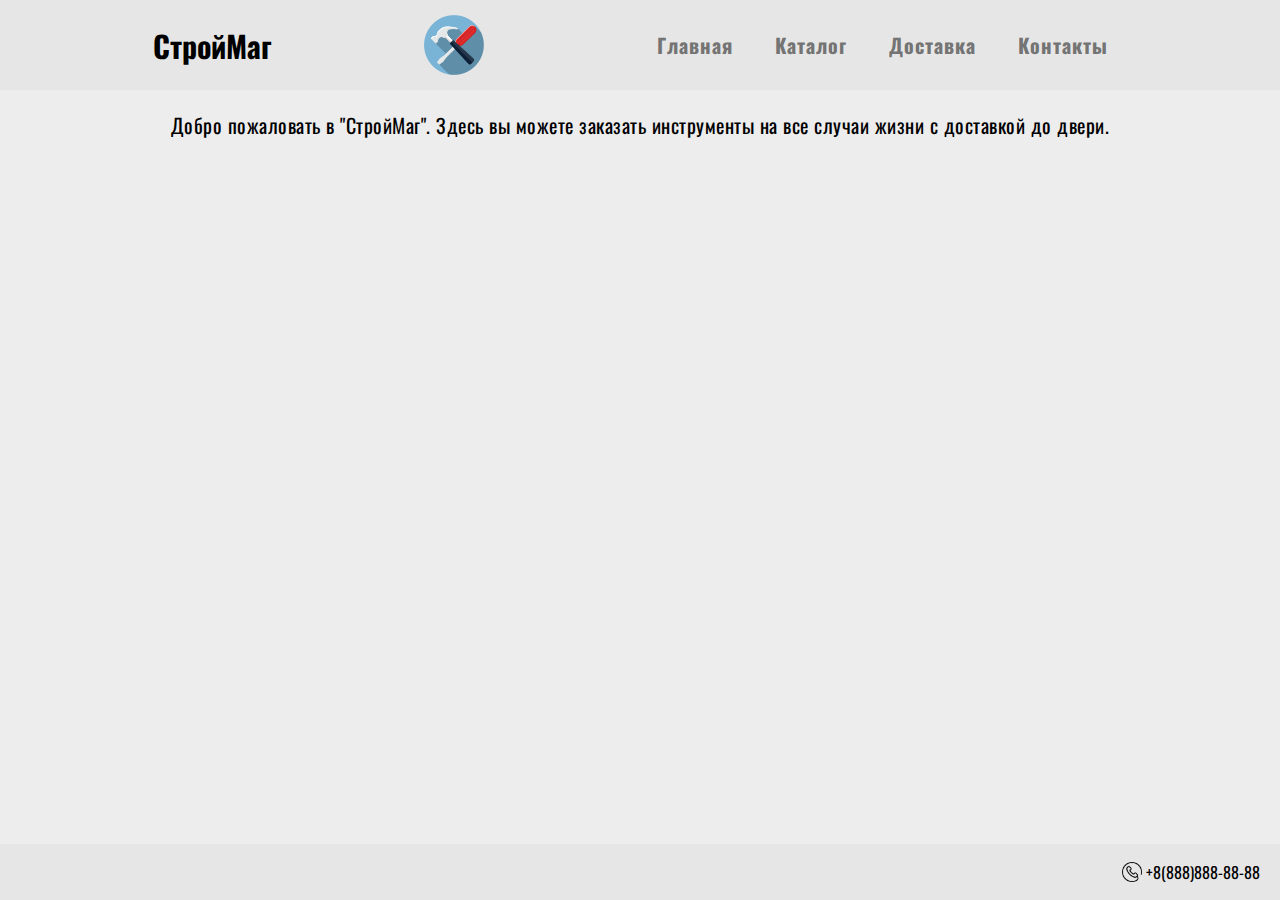
<file: index.html>
<!DOCTYPE html>
<html lang="ru">

<head>
    <meta charset="UTF-8">
    <meta http-equiv="X-UA-Compatible" content="IE=edge">
    <meta name="viewport" content="width=device-width, initial-scale=1.0, maximum-scale=1.0">
    <link rel="shortcut icon" type="image/png" href="icon/logo-icon.png">
    <link rel="stylesheet" href="css/styles.css">
    <title>СтройМаг</title>
</head>

<body>
    <div class="wrapper">
        <header>
            <nav class="nav-menu">
                <p class="shop-name">СтройМаг</p>
                <a class="menu-logo"><img src="icon/logo-orig.png" alt="Логотип"></a>
                <ul class="ul-menu">
                    <li class="menu-item"><a>Главная</a></li>
                    <li class="menu-item"><a href="shop.html">Каталог</a></li>
                    <li class="menu-item"><a href="delivery.html">Доставка</a></li>
                    <li class="menu-item"><a href="contacts.html">Контакты</a></li>
                </ul>
            </nav>
        </header>
        <main>
            <p>
                Добро пожаловать в "СтройМаг". Здесь вы можете заказать инструменты на все случаи жизни с доставкой до двери.
            </p>
        </main>
        <footer>
            <p class="footer-tel"><img src="./icon/telephone.png" alt="Телефон:">+8(888)888-88-88</p>
        </footer>
    </div>
</body>

</html>
</file>
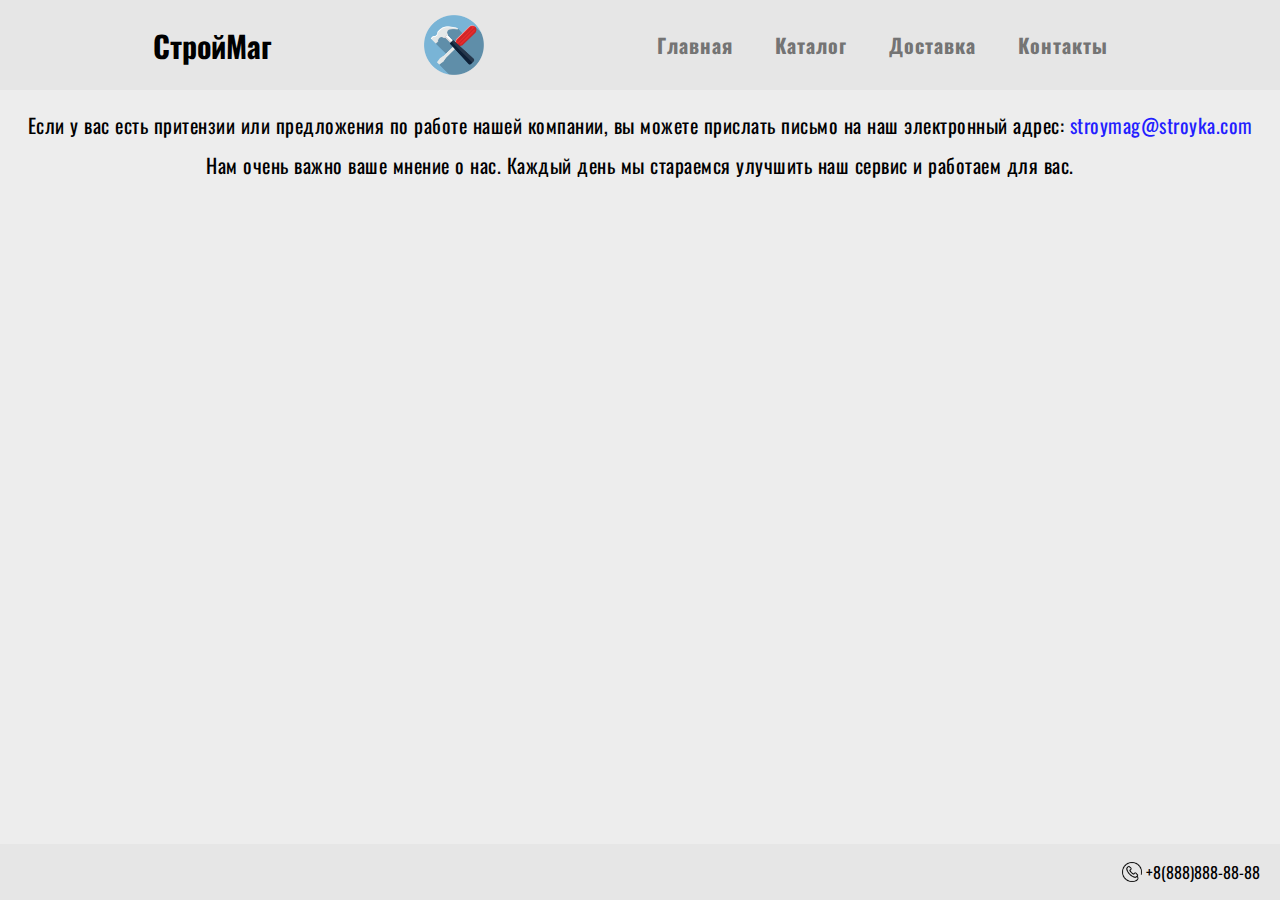
<file: contacts.html>
<!DOCTYPE html>
<html lang="ru">

<head>
    <meta charset="UTF-8">
    <meta http-equiv="X-UA-Compatible" content="IE=edge">
    <meta name="viewport" content="width=device-width, initial-scale=1.0, maximum-scale=1.0">
    <link rel="shortcut icon" type="image/png" href="icon/logo-icon.png">
    <link rel="stylesheet" href="css/styles.css">
    <title>СтройМаг</title>
</head>

<body>
    <div class="wrapper">
        <header>
            <nav class="nav-menu">
                <p class="shop-name">СтройМаг</p>
                <a class="menu-logo"><img src="icon/logo-orig.png" alt="Логотип"></a>
                <ul class="ul-menu">
                    <li class="menu-item"><a href="index.html">Главная</a></li>
                    <li class="menu-item"><a href="shop.html">Каталог</a></li>
                    <li class="menu-item"><a href="delivery.html">Доставка</a></li>
                    <li class="menu-item"><a>Контакты</a></li>
                </ul>
            </nav>
        </header>
        <main class="contacts-main">
            <p>
                Если у вас есть притензии или предложения по работе нашей компании, вы можете прислать письмо на наш
                электронный адрес: <span>stroymag@stroyka.com</span>
            </p>
            <p>
                Нам очень важно ваше мнение о нас. Каждый день мы стараемся улучшить наш сервис и работаем для вас.
            </p>
        </main>
        <footer>
            <p class="footer-tel"><img src="./icon/telephone.png" alt="Телефон:">+8(888)888-88-88</p>
        </footer>
    </div>
</body>

</html>
</file>
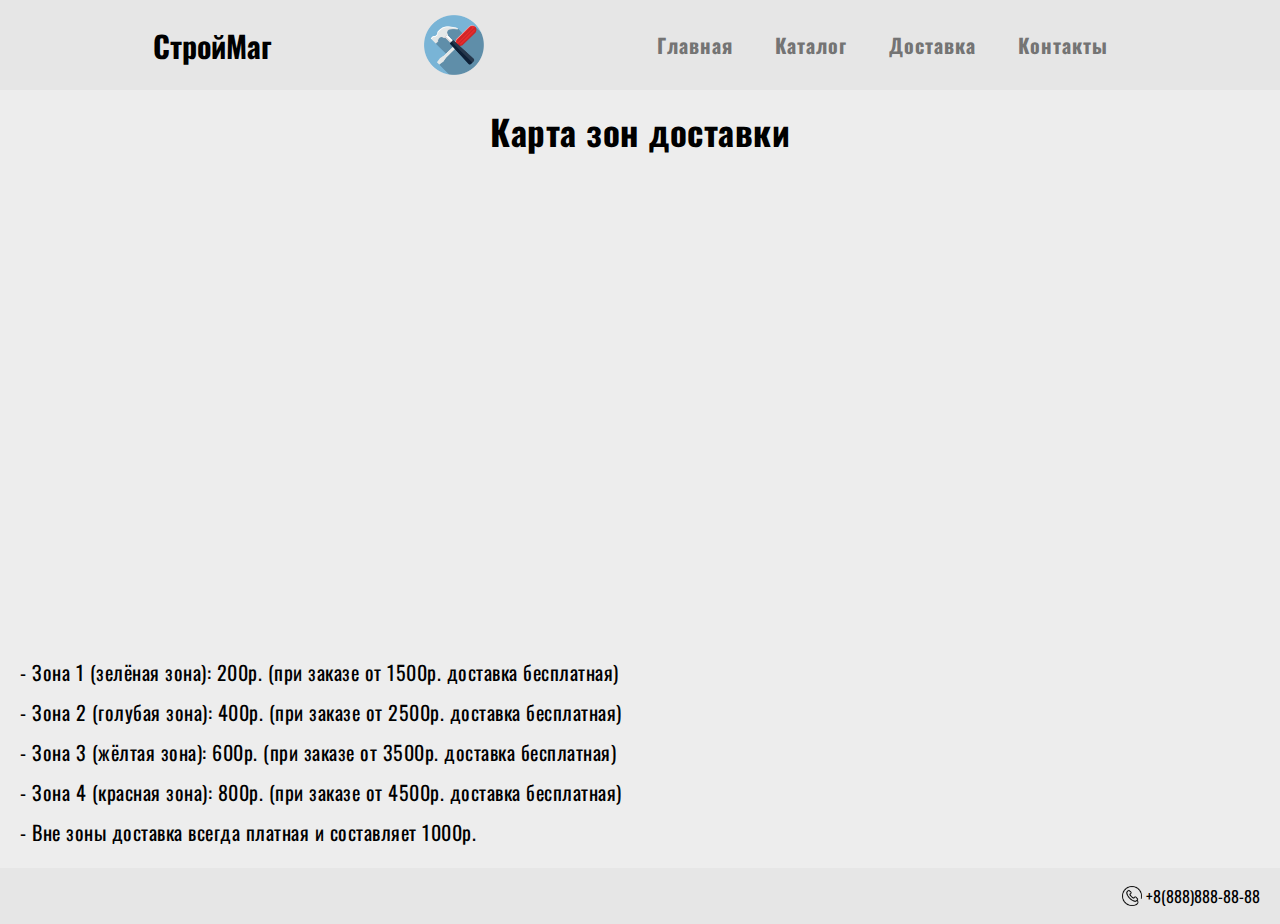
<file: delivery.html>
<!DOCTYPE html>
<html lang="ru">

<head>
    <meta charset="UTF-8">
    <meta http-equiv="X-UA-Compatible" content="IE=edge">
    <meta name="viewport"
        content="height=device-height, width=device-width, initial-scale=1.0, maximum-scale=1.0">
    <link rel="shortcut icon" type="image/png" href="icon/logo-icon.png">
    <link rel="stylesheet" href="./css/styles.css">
    <link rel="stylesheet" href="./css/map.css">
    <script src="./js/scroll.js" defer></script>
    <script src="https://api-maps.yandex.ru/2.1/?apikey=API-c585f4c4-b70e-4be3-9c55-d7f51fb149a1&lang=ru_RU"></script>
    <title>СтройМаг</title>
</head>

<body>
    <div class="wrapper">
        <header>
            <nav class="nav-menu">
                <p class="shop-name">СтройМаг</p>
                <a class="menu-logo"><img src="icon/logo-orig.png" alt="Логотип"></a>
                <ul class="ul-menu">
                    <li class="menu-item"><a href="index.html">Главная</a></li>
                    <li class="menu-item"><a href="shop.html">Каталог</a></li>
                    <li class="menu-item"><a>Доставка</a></li>
                    <li class="menu-item"><a href="contacts.html">Контакты</a></li>
                </ul>
            </nav>
        </header>
        <main class="delivery-main">
            <a class="back_to_top" title="Наверх">&uarr;</a>

            <h1>Карта зон доставки</h1>
            <div id="map"></div>
            <script src="./js/map.js"></script>
            <ul>
                <li>- Зона 1 (зелёная зона): 200р. (при заказе от 1500р. доставка бесплатная)</li>
                <li>- Зона 2 (голубая зона): 400р. (при заказе от 2500р. доставка бесплатная)</li>
                <li>- Зона 3 (жёлтая зона): 600р. (при заказе от 3500р. доставка бесплатная)</li>
                <li>- Зона 4 (красная зона): 800р. (при заказе от 4500р. доставка бесплатная)</li>
                <li>- Вне зоны доставка всегда платная и составляет 1000р.</li>
            </ul>
        </main>
        <footer>
            <p class="footer-tel"><img src="./icon/telephone.png" alt="Телефон:">+8(888)888-88-88</p>
        </footer>
    </div>
</body>

</html>
</file>
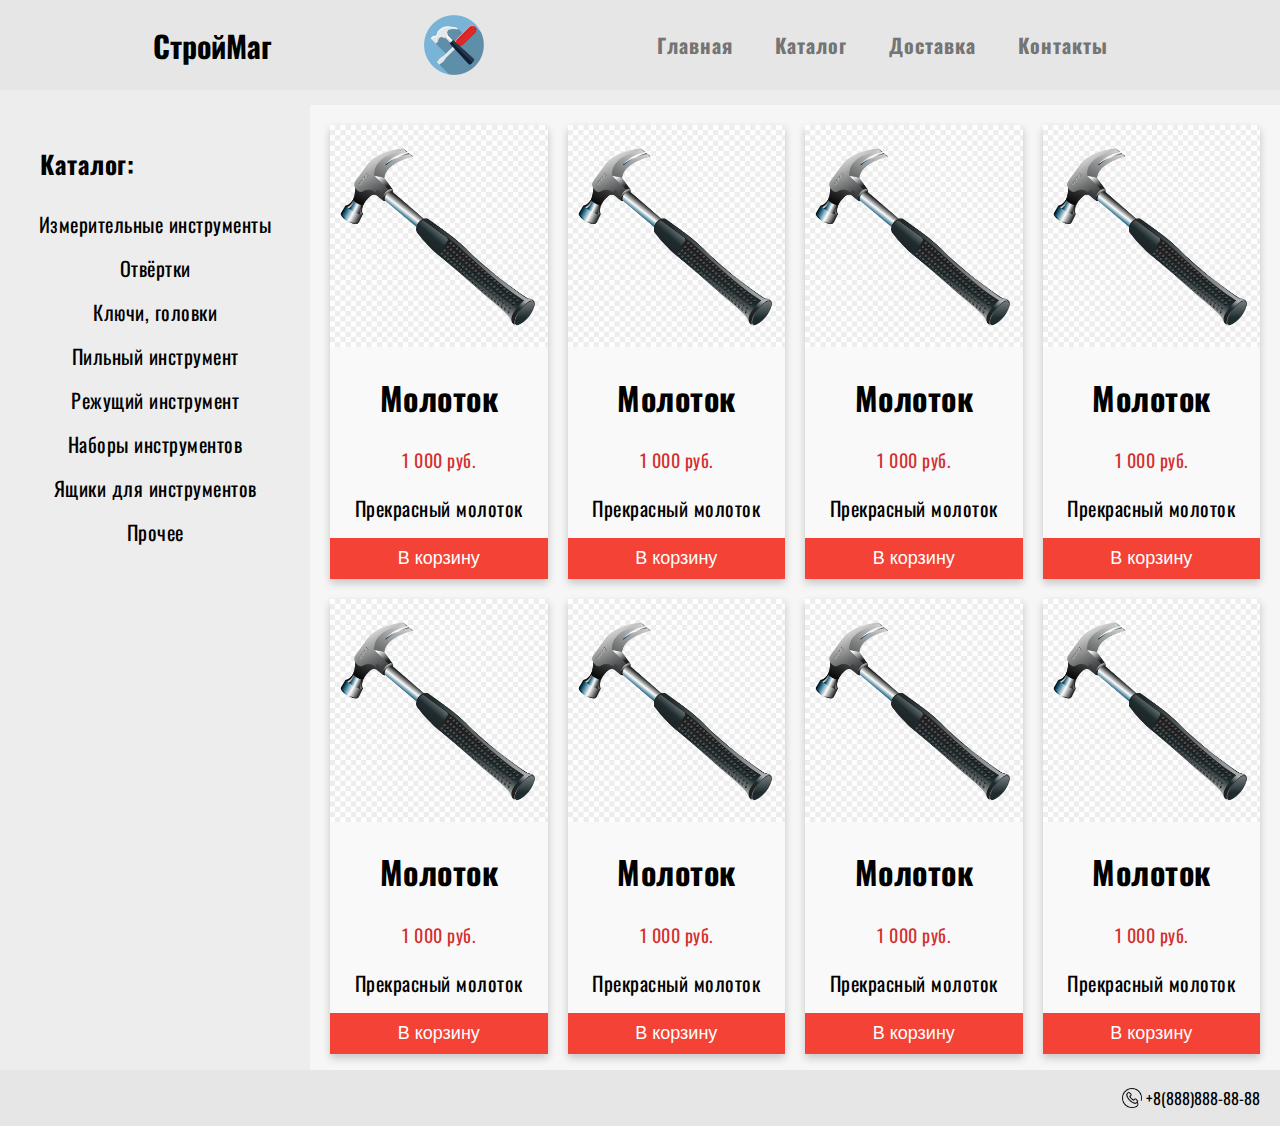
<file: shop.html>
<!DOCTYPE html>
<html lang="ru">

<head>
    <meta charset="UTF-8">
    <meta http-equiv="X-UA-Compatible" content="IE=edge">
    <meta name="viewport" content="width=device-width, initial-scale=1.0, maximum-scale=1.0">
    <link rel="shortcut icon" type="image/png" href="./icon/logo-icon.png">
    <link rel="stylesheet" href="./css/styles.css">
    <link rel="stylesheet" href="./css/shop.css">
    <script src="./js/scroll.js" defer></script>
    <title>СтройМаг</title>
</head>

<body>
    <div class="wrapper">
        <div class="flex-container">
            <header>
                <nav class="nav-menu">
                    <p class="shop-name">СтройМаг</p>
                    <a class="menu-logo"><img src="./icon/logo-orig.png" alt="Логотип"></a>
                    <ul class="ul-menu">
                        <li class="menu-item"><a href="./index.html">Главная</a></li>
                        <li class="menu-item"><a href="./shop.html">Каталог</a></li>
                        <li class="menu-item"><a href="./delivery.html">Доставка</a></li>
                        <li class="menu-item"><a href="./contacts.html">Контакты</a></li>
                    </ul>
                </nav>
            </header>
            <main class="shop-main">
                <a class="back_to_top" title="Наверх">&uarr;</a>

                <aside class="shop-menu">
                    <div>
                        <h1>
                            Каталог:
                        </h1>
                        <ul class="shop-list">
                            <li><a href="./shop/metrical.html">Измерительные инструменты</a></li>
                            <li><a href="./shop/screwdriver.html">Отвёртки</a></li>
                            <li><a href="./shop/keys.html">Ключи, головки</a></li>
                            <li><a href="./shop/sawing.html">Пильный инструмент</a></li>
                            <li><a href="./shop/cutting.html">Режущий инструмент</a></li>
                            <li><a href="./shop/set-of-tool.html">Наборы инструментов</a></li>
                            <li><a href="./shop/tool-boxes.html">Ящики для инструментов</a></li>
                            <li><a href="./shop/other.html">Прочее</a></li>
                        </ul>
                    </div>
                </aside>
                <section class="shop-item">
                    <div class="shop-item-grid">
                        <div class="shop-card">
                            <div class="scale"><img src="./image/none-image-template.png" alt="Молоток"></div>
                            <h1>Молоток</h1>
                            <p class="item-price">1 000 руб.</p>
                            <p>Прекрасный молоток</p>
                            <button>В корзину</button>
                        </div>
                        <div class="shop-card">
                            <div class="scale"><img src="./image/none-image-template.png" alt="Молоток"></div>
                            <h1>Молоток</h1>
                            <p class="item-price">1 000 руб.</p>
                            <p>Прекрасный молоток</p>
                            <button>В корзину</button>
                        </div>
                        <div class="shop-card">
                            <div class="scale"><img src="./image/none-image-template.png" alt="Молоток"></div>
                            <h1>Молоток</h1>
                            <p class="item-price">1 000 руб.</p>
                            <p>Прекрасный молоток</p>
                            <button>В корзину</button>
                        </div>
                        <div class="shop-card">
                            <div class="scale"><img src="./image/none-image-template.png" alt="Молоток"></div>
                            <h1>Молоток</h1>
                            <p class="item-price">1 000 руб.</p>
                            <p>Прекрасный молоток</p>
                            <button>В корзину</button>
                        </div>
                        <div class="shop-card">
                            <div class="scale"><img src="./image/none-image-template.png" alt="Молоток"></div>
                            <h1>Молоток</h1>
                            <p class="item-price">1 000 руб.</p>
                            <p>Прекрасный молоток</p>
                            <button>В корзину</button>
                        </div>
                        <div class="shop-card">
                            <div class="scale"><img src="./image/none-image-template.png" alt="Молоток"></div>
                            <h1>Молоток</h1>
                            <p class="item-price">1 000 руб.</p>
                            <p>Прекрасный молоток</p>
                            <button>В корзину</button>
                        </div>
                        <div class="shop-card">
                            <div class="scale"><img src="./image/none-image-template.png" alt="Молоток"></div>
                            <h1>Молоток</h1>
                            <p class="item-price">1 000 руб.</p>
                            <p>Прекрасный молоток</p>
                            <button>В корзину</button>
                        </div>
                        <div class="shop-card">
                            <div class="scale"><img src="./image/none-image-template.png" alt="Молоток"></div>
                            <h1>Молоток</h1>
                            <p class="item-price">1 000 руб.</p>
                            <p>Прекрасный молоток</p>
                            <button>В корзину</button>
                        </div>
                    </div>
                </section>
            </main>
            <footer>
                <p class="footer-tel"><img src="./icon/telephone.png" alt="Телефон:">+8(888)888-88-88</p>
            </footer>
        </div>
    </div>
</body>

</html>
</file>
<file: css/styles.css>
@import url('https://fonts.googleapis.com/css2?family=Oswald:wght@200&display=swap');

html {
    font-family: "Oswald", Helvetica, sans-serif;
    font-size: 10px;
}

body {
    margin: 0;
    box-sizing: border-box;
    background-color: rgba(230, 230, 230, 0.7);
}

html,
body {
    height: 100%;
}

.wrapper {
    position: relative;
    min-height: 100%;
}

/* Плавающая кнопка прокрутки */

.back_to_top {
    position: fixed;
    top: 85%;
    right: 10%;
    z-index: 9999;
    width: 40px;
    height: 40px;
    text-align: center;
    text-indent: 0;
    text-shadow: none;
    font-size: 2.5rem;
    letter-spacing: normal;
    line-height: 30px;
    background: rgba(66, 66, 66, 0.7);
    color: white;
    cursor: pointer;
    border: 1px solid black;
    border-radius: 30%;
    display: none;
}

.back_to_top:hover,
.back_to_top:focus {
    background: rgba(83, 83, 83, 0.5);
}

.back_to_top-show {
    display: block;
}

/* Меню навигации */

.shop-name {
    font-weight: bold;
}

.nav-menu {
    background-color: rgba(230, 230, 230);
    height: 70px;
    padding: 10px 0 10px 0;
    display: flex;
    justify-content: space-evenly;
    flex-wrap: wrap;
    align-items: center;
    align-content: center;
}

.ul-menu {
    padding: 0;
    list-style-type: none;
}

.ul-menu li {
    display: inline-block;
}

.ul-menu a {
    text-decoration: none;
    display: block;
    line-height: 40px;
    padding: 0 20px;
    font-size: 2em;
    letter-spacing: 1px;
    font-weight: bold;
    color: rgb(116, 116, 116);
    transition: .4s linear;
}

.ul-menu a:hover,
.ul-menu a:focus {
    color: rgb(0, 0, 0);
}

.menu-logo {
    display: inline-block;
    width: 60px;
    height: 60px;
}

.menu-logo img {
    height: 100%;
    width: 100%;
}

.shop-name {
    font-size: 3rem;
}

/* Центральная часть */

.flex-container {
    display: flex;
    flex-direction: column;
    min-height: 100vh;
}

main {
    padding-bottom: 52px;
    padding-top: 15px;
    letter-spacing: 0.5px;
}

main p {
    margin: 0px;
    text-align: center;
    padding: 5px;
    font-size: 2rem;
}

.shop-main {
    display: flex;
}

.contacts-main span {
    color: rgb(35, 30, 255);
}

.delivery-main {
    margin: 0;
    font-size: 1.6rem;
}

.delivery-main h1 {
    margin: 0;
    padding: 0 0 15px 0;
    text-align: center;
    font-size: 3.5rem;
}

.delivery-main ul {
    padding-left: 20px;
    font-size: 2rem;
    list-style-type: none;
}

.delivery-main ul li {
    padding: 5px 0px 5px 0px;
}

/* Подвал */

footer {
    background-color: rgba(230, 230, 230);
    font-size: 1.6rem;
    min-height: 52px;
    position: absolute;
    left: 0;
    bottom: 0;
    width: 100%;
}

.footer-tel {
    display: inline-grid;
    grid-auto-flow: column;
    column-gap: 0.4rem;
    align-items: center;
    float: right;
    margin-right: 20px;
}

.footer-tel img {
    width: 20px;
}

/* Медиа запросы */

@media (max-width: 1080px) {
    header {
        height: 160px;
    }

    .ul-menu {
        display: flex;
        width: 100%;
        justify-content: space-around;
        flex-wrap: wrap;
    }

    .nav-menu {
        align-content: normal;
        height: 150px;
    }
}

@media (max-width: 425px) {
    header {
        height: 205px;
    }

    .nav-menu {
        height: 190px;
    }
}
</file>
<file: css/map.css>
#map {
    width: 100%;
    height: 450px;
    margin: 10px 0px 10px 0px;
}

@media (max-width: 1080px) {
    #map {
        height: 300px;
    }
}

@media (max-width: 535px) {
    #map {
        height: 200px;
    }
}
</file>
<file: css/shop.css>
/* Меню магазина */

.shop-menu {
    flex: 1;
}

.shop-menu h1 {
    margin: 20px;
    font-size: 2.5rem;
}

.shop-menu div {
    display: flex;
    flex-direction: column;
    margin: 20px;
}

.shop-list {
    list-style-type: none;
    font-size: 2rem;
    padding: 0;
    margin: 0px;
    text-align: center;
}

.shop-list li {
    padding: 7px 0 7px 0;
    transition: .2s linear;
}

.shop-list li:hover,
.shop-list li:focus {
    background-color: rgba(190, 190, 190, 0.9);
}

.shop-list a {
    text-decoration: none;
    color: black;
}

.shop-list a:hover,
.shop-list a:focus {
    border-bottom: 1px solid;
}

/* Центральная часть магазина */

.shop-item {
    font-size: 1.6rem;
    background-color: rgba(250, 250, 250, 0.7);
    flex: 3;
    padding: 20px;
}

.shop-item-grid {
    display: grid;
    grid-template-columns: repeat(4, 1fr);
    grid-gap: 20px;
}

.shop-card {
    background-color: rgba(250, 250, 250, 0.9);
    box-shadow: 0 4px 8px 0 rgba(0, 0, 0, 0.2);
    max-width: 600px;
    margin: auto;
    text-align: center;
}

/* Изоображения на карточках */

.shop-card img {
    width: 100%;
    transition: 1s;
}

.scale {
    overflow: hidden;
}

.shop-card img:hover,
.shop-card img:focus {
    transform: scale(1.2);
}

/* Остальная информация на карточке */

.shop-card p {
    margin: 10px;
}

.item-price {
    color: #d32f2f;
    font-size: 1.8rem;
}

.shop-card button {
    border: none;
    outline: 0;
    padding: 10px;
    color: #fff;
    background-color: #f44336;
    cursor: pointer;
    width: 100%;
    font-size: 1.8rem;
}

.shop-card button:hover,
.shop-card button:focus {
    background-color: #ff1100;
}

/* Медиа запросы */

@media (max-width: 1200px) {
    .shop-item-grid {
        grid-template-columns: repeat(3, 1fr);
    }
}

@media (max-width: 800px) {
    .shop-item-grid {
        grid-template-columns: repeat(2, 1fr);
    }
}

@media (max-width: 650px) {
    .shop-item-grid {
        grid-template-columns: repeat(1, 1fr);
    }

    header {
        height: 105px;
    }

    main {
        flex-direction: column;
    }

    .nav-menu {
        height: 85px;
    }

    .ul-menu {
        justify-content: center;
        margin: 0;
    }

    .shop-name,
    .menu-logo {
        display: none;
    }

    .shop-menu div {
        margin: 0px 20px;
    }
}
</file>
